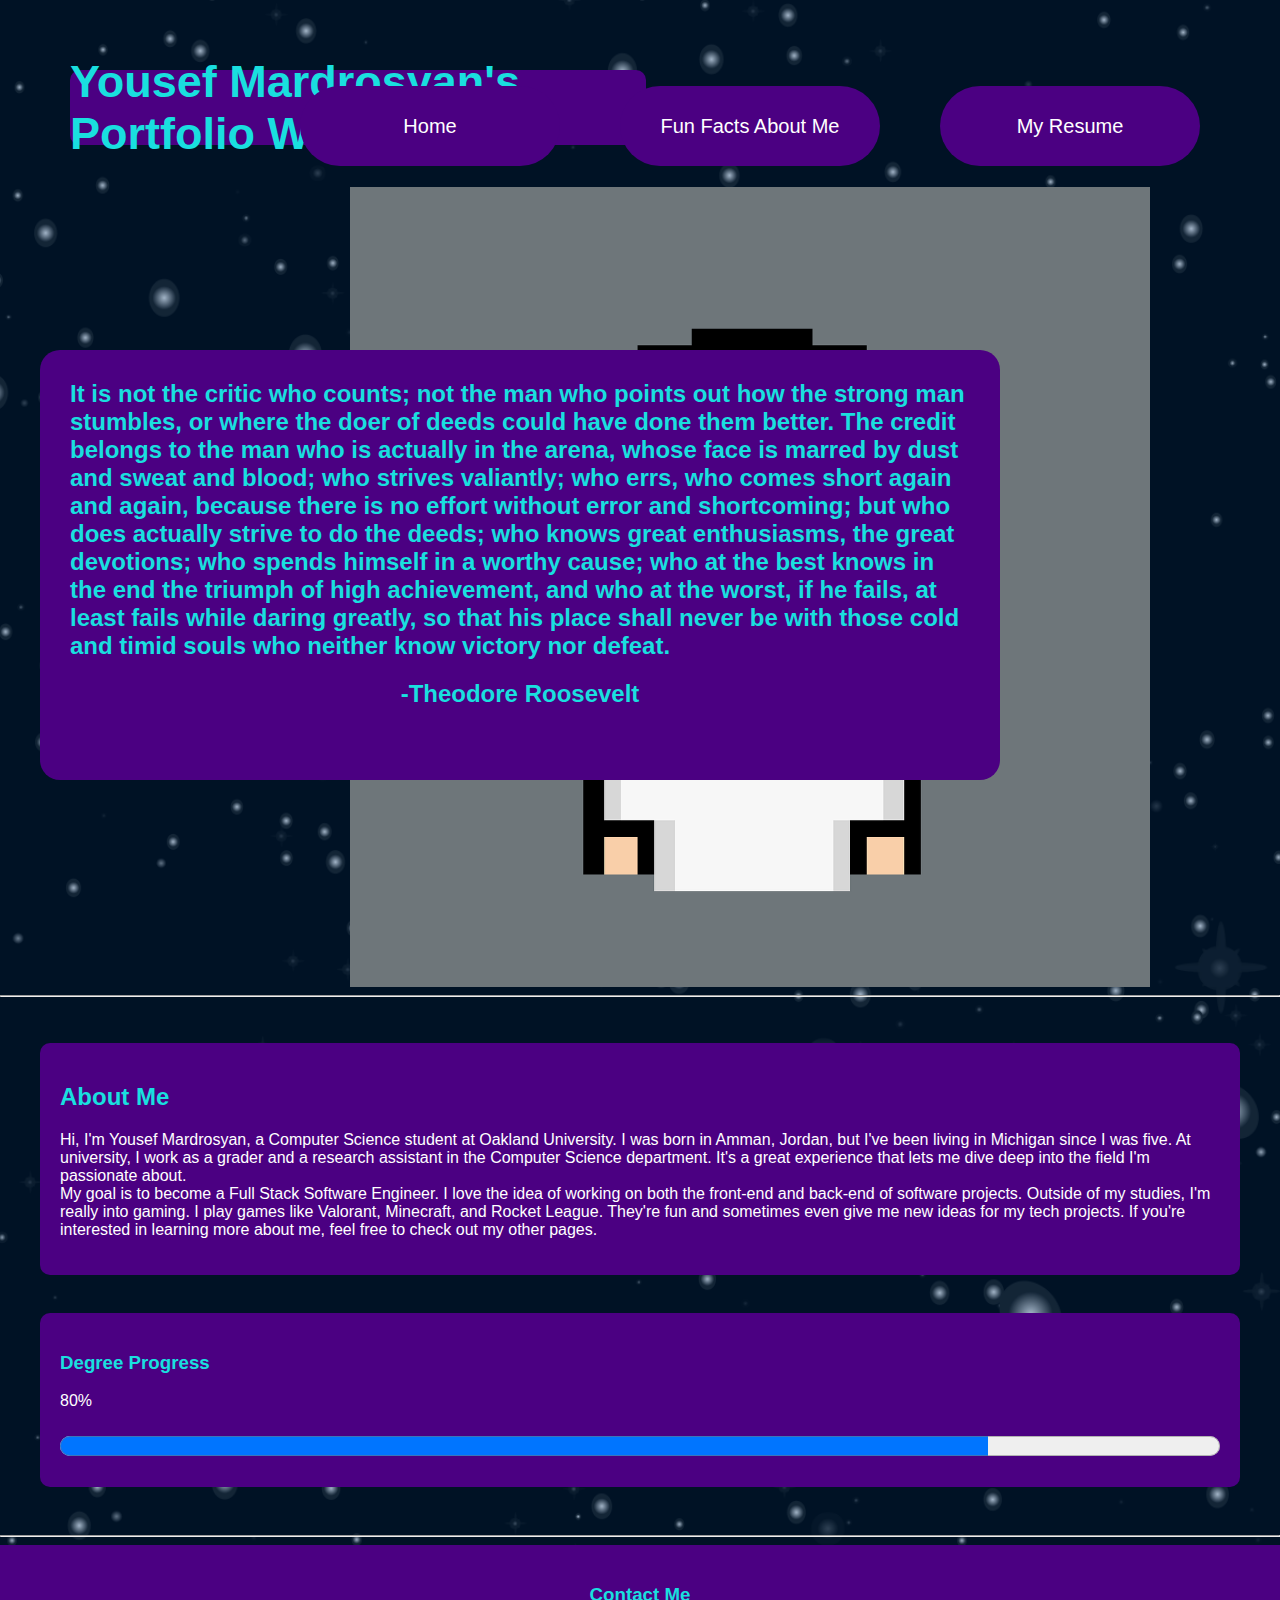
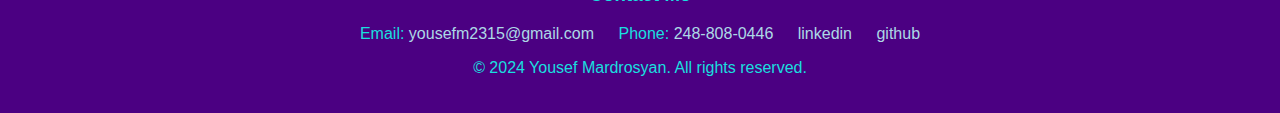
<file: index.html>
<!DOCTYPE html>
<html lang="en">
<head>
    <meta charset="UTF-8">
    <meta name="viewport" content="width=device-width, initial-scale=1.0">
    <title>Yousef Mardrosyan's Portfolio</title>
    <!-- favicon that will be for my website -->
    <link rel="icon" type="image/png" href="Assets/img/favicon.png">
    <link rel="stylesheet" href="CSS/home_style.css">
</head>
<body>

    <!-- navigation bar leading to my other pages such as resume and fun facts-->
    <header class="header_container">
        <h1 id="portfolioHeader">Yousef Mardrosyan's Portfolio Website</h1>
        <nav class="HomepageNavbar">
            <ul>
                <li id="home"><a href="index.html">Home</a></li>
                <li id="funfact"><a href="HTML/My_Fun_Facts.html">Fun Facts About Me</a></li>
                <li id="resume"><a href="HTML/My_Resume.html">My Resume</a></li>
            </ul>
        </nav>
        <!-- my avatar image coming from the assets img folder-->
        <div id="avtrimg">
            <img src="Assets/img/avatar.png" width="800" height="800" alt="Yousef's Avatar">
        </div>
    </header>
    <!-- quote for website using blockquote tag that creates indentation -->
    <blockquote class="quote">
        It is not the critic who counts; not the man who points out how the strong man stumbles, or where the doer of deeds could have done them better. 
        The credit belongs to the man who is actually in the arena, whose face is marred by dust and sweat and blood; who strives valiantly; who errs, 
        who comes short again and again, because there is no effort without error and shortcoming; but who does actually strive to do the deeds; who knows 
        great enthusiasms, the great devotions; who spends himself in a worthy cause; who at the best knows in the end the triumph of high achievement, 
        and who at the worst, if he fails, at least fails while daring greatly, so that his place shall never be with those cold and timid souls who neither 
        know victory nor defeat.
        <footer>-Theodore Roosevelt</footer>
    </blockquote>
    <hr><br/>
    <!-- this will hold the main about me portion of the homepage -->
    <main class="main">
        <!-- Intro Paragraph-->
        <section>
            <h2>About Me</h2>
            <p>
                Hi, I'm Yousef Mardrosyan, a Computer Science student at Oakland University. I was born in Amman, Jordan, but I've been living in Michigan since 
                I was five. At university, I work as a grader and a research assistant in the Computer Science department. It's a great experience that lets me 
                dive deep into the field I'm passionate about.
                <br/>
                My goal is to become a Full Stack Software Engineer. I love the idea of working on both the front-end and back-end of software projects. Outside 
                of my studies, I'm really into gaming. I play games like Valorant, Minecraft, and Rocket League. They're fun and sometimes even give me new ideas 
                for my tech projects. If you're interested in learning more about me, feel free to check out my other pages.
                <!-- come back and add links to other pages -->
            </p>
        </section>
        <br>
        <section>
            <h3>Degree Progress</h3>
            <p>80%</p>
            <progress value="80" max="100" style=" width: 100%; height: 40px;" ></progress>
        </section>
    </main>
    <hr/>
    <footer>
        <h3>Contact Me</h3>
        <ul>
            <li>Email: <a href="mailto:yousefm2315@gmail.com" target="_blank">yousefm2315@gmail.com</a></li>
            <li>Phone: <a href="tel:+12488080446" target="_blank">248-808-0446</a></li>
            <li><a href="https://www.linkedin.com/in/yousef-mardrosyan-3b38b4268/" target="_blank">linkedin</a></li>
            <li><a href="https://github.com/azvali" target="_blank">github</a></li>
        </ul>
        <p>&copy; 2024 Yousef Mardrosyan. All rights reserved.</p>
    </footer>
</body>
</html>
</file>
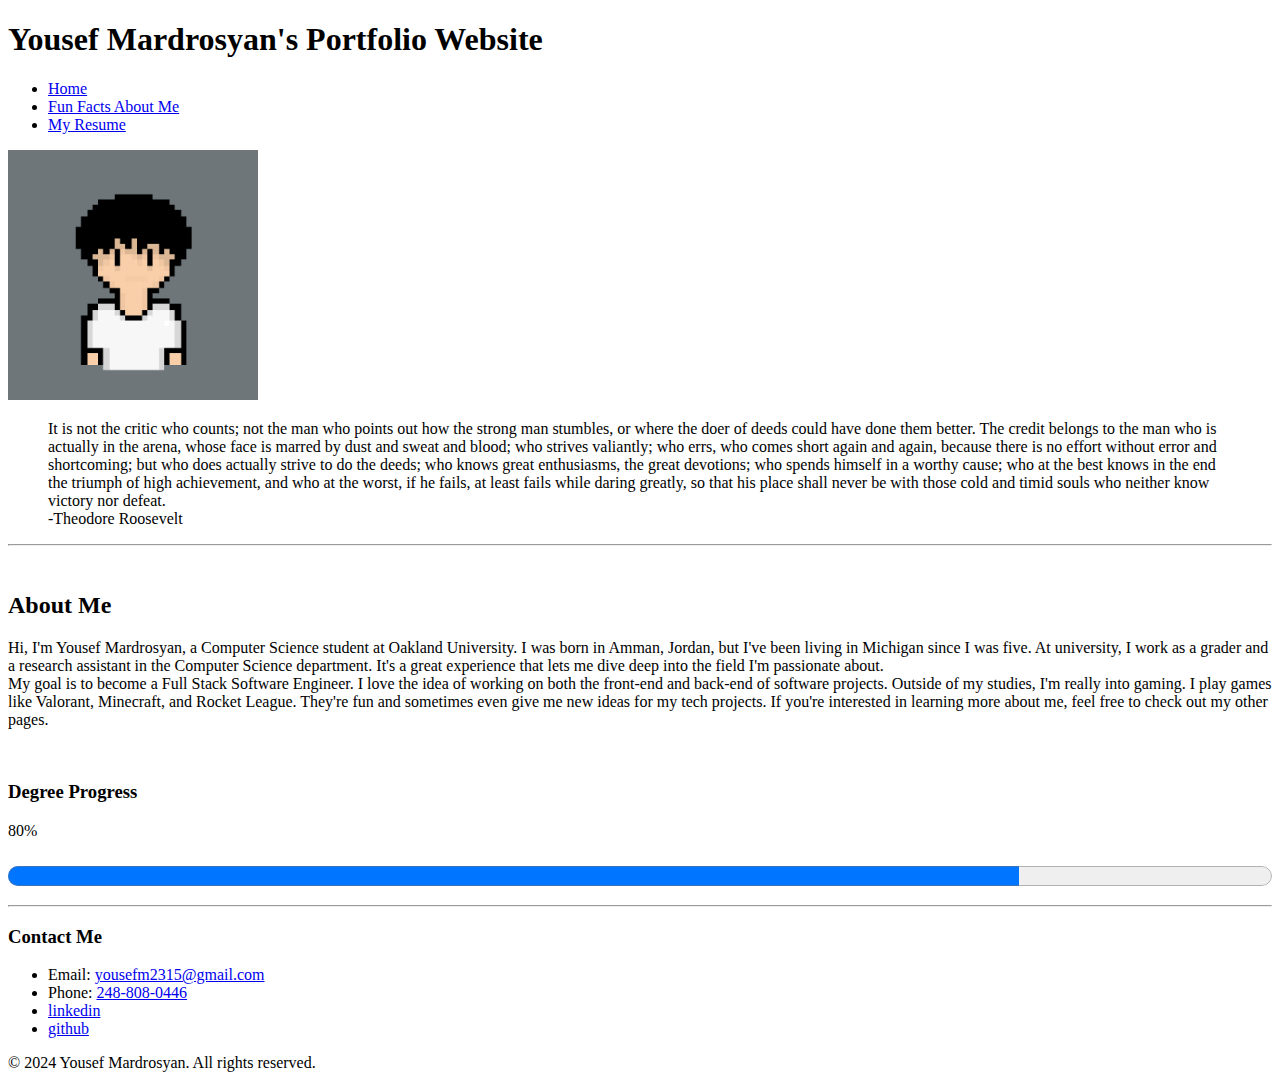
<file: YousefMardrosyan_Portfolio_Website/Index.html>
<!DOCTYPE html>
<html lang="en">
<head>
    <meta charset="UTF-8">
    <meta name="viewport" content="width=device-width, initial-scale=1.0">
    <title>Yousef Mardrosyan's Portfolio</title>
    <!-- favicon that will be for my website -->
    <link rel="icon" type="image/png" href="Assets/img/favicon.png">
</head>
<body>
    <h1>Yousef Mardrosyan's Portfolio Website</h1>
    <!-- navigation bar leading to my other pages such as resume and fun facts-->
    <header>
        <nav class="HomepageNavbar">
            <ul>
                <li><a href="Index.html">Home</a></li>
                <li><a href="html/My_Fun_Facts.html">Fun Facts About Me</a></li>
                <li><a href="html/My_Resume.html">My Resume</a></li>
            </ul>
            <!-- my avatar image coming from the assets img folder-->
            <img src="Assets/img/avatar.png" width="250" height="250" alt="Yousef's Avatar">
        </nav>
    </header>
    <!-- quote for website using blockquote tag that creates indentation -->
    <blockquote class="quote">
        It is not the critic who counts; not the man who points out how the strong man stumbles, or where the doer of deeds could have done them better. 
        The credit belongs to the man who is actually in the arena, whose face is marred by dust and sweat and blood; who strives valiantly; who errs, 
        who comes short again and again, because there is no effort without error and shortcoming; but who does actually strive to do the deeds; who knows 
        great enthusiasms, the great devotions; who spends himself in a worthy cause; who at the best knows in the end the triumph of high achievement, 
        and who at the worst, if he fails, at least fails while daring greatly, so that his place shall never be with those cold and timid souls who neither 
        know victory nor defeat.
        <footer>-Theodore Roosevelt</footer>
    </blockquote>
    <hr><br/>
    <!-- this will hold the main about me portion of the homepage -->
    <main class="main">
        <!-- Intro Paragraph-->
        <section>
            <h2>About Me</h2>
            <p>
                Hi, I'm Yousef Mardrosyan, a Computer Science student at Oakland University. I was born in Amman, Jordan, but I've been living in Michigan since 
                I was five. At university, I work as a grader and a research assistant in the Computer Science department. It's a great experience that lets me 
                dive deep into the field I'm passionate about.
                <br/>
                My goal is to become a Full Stack Software Engineer. I love the idea of working on both the front-end and back-end of software projects. Outside 
                of my studies, I'm really into gaming. I play games like Valorant, Minecraft, and Rocket League. They're fun and sometimes even give me new ideas 
                for my tech projects. If you're interested in learning more about me, feel free to check out my other pages.
                <!-- come back and add links to other pages -->
            </p>
        </section>
        <br>
        <section>
            <h3>Degree Progress</h3>
            <p>80%</p>
            <progress value="80" max="100" style=" width: 100%; height: 40px;" ></progress>
        </section>
    </main>
    <hr/>
    <footer>
        <h3>Contact Me</h3>
        <ul>
            <li>Email: <a href="mailto:yousefm2315@gmail.com" target="_blank">yousefm2315@gmail.com</a></li>
            <li>Phone: <a href="tel:+12488080446" target="_blank">248-808-0446</a></li>
            <li><a href="https://www.linkedin.com/in/yousef-mardrosyan-3b38b4268/" target="_blank">linkedin</a></li>
            <li><a href="https://github.com/azvali" target="_blank">github</a></li>
        </ul>
        <p>&copy; 2024 Yousef Mardrosyan. All rights reserved.</p>
    </footer>
</body>
</html>
</file>
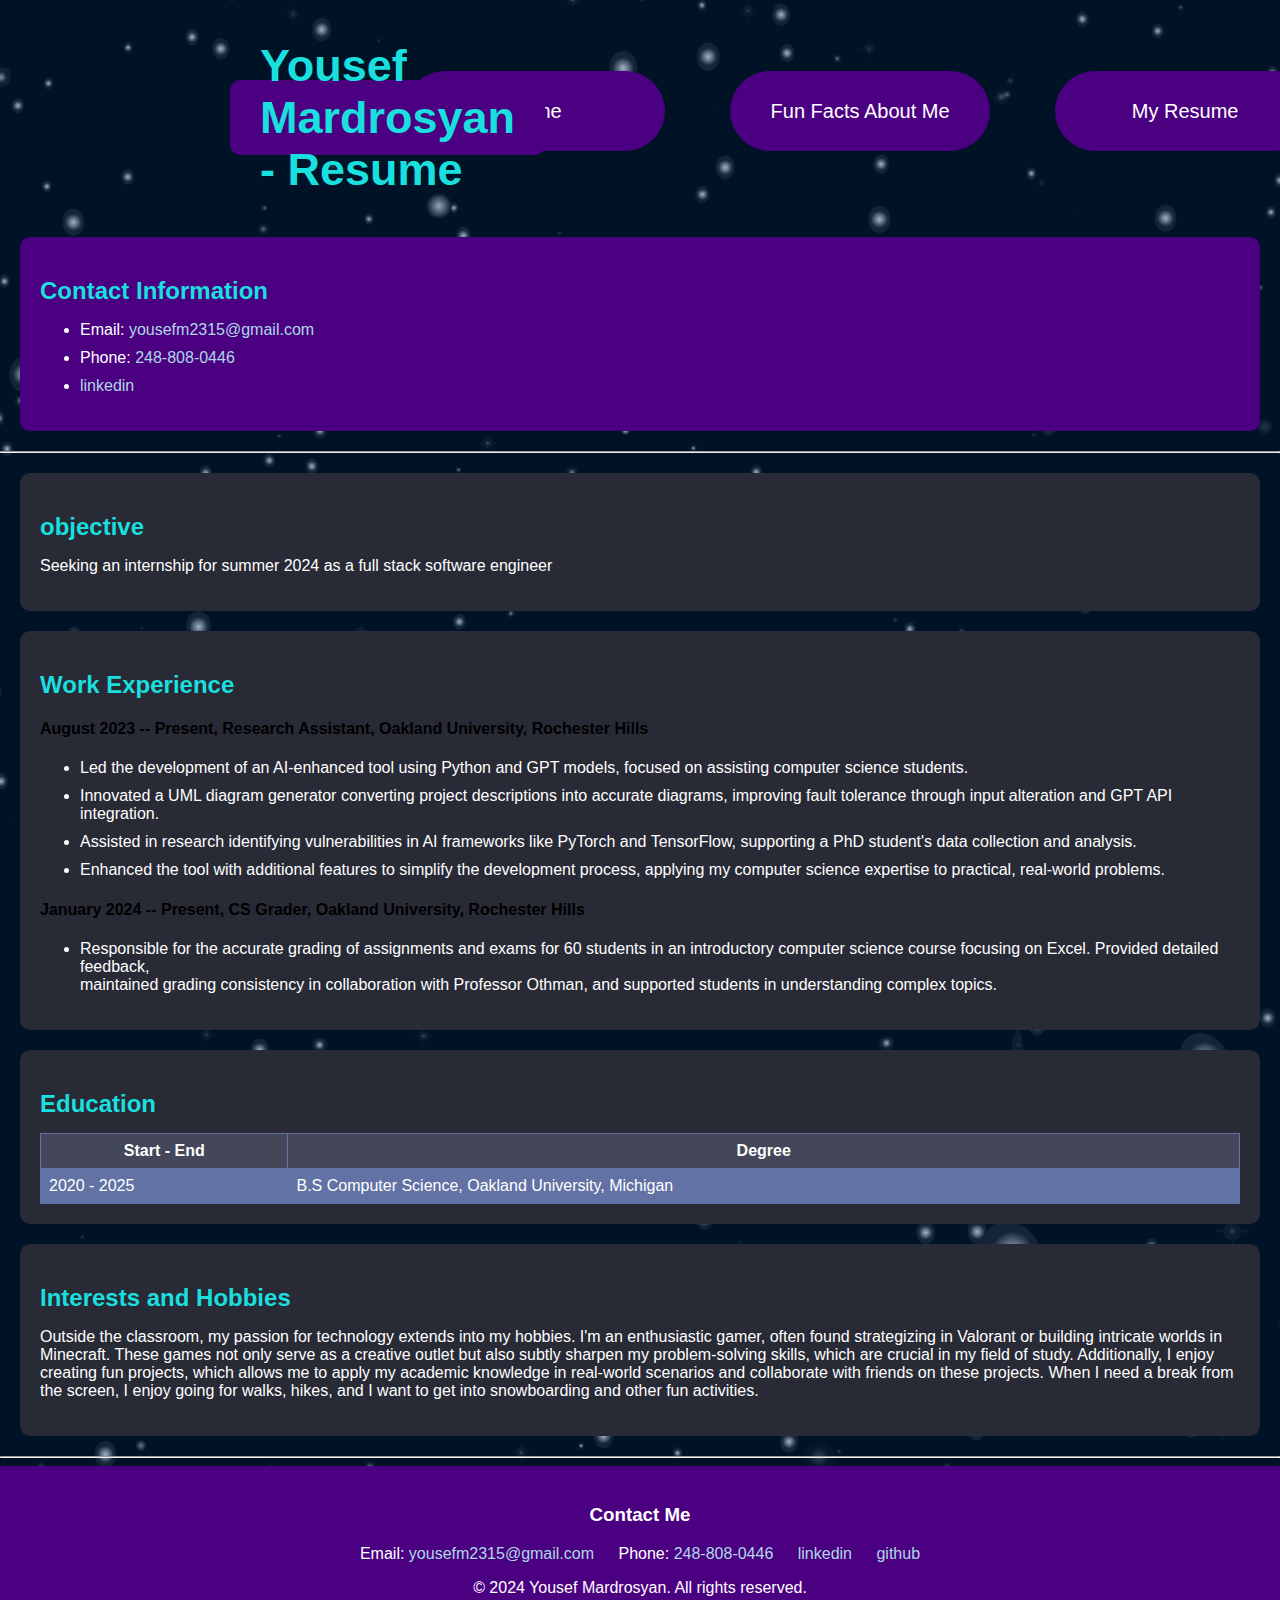
<file: HTML/My_Resume.html>
<!DOCTYPE html>
<html lang="en">
<head>
    <meta charset="UTF-8">
    <meta name="viewport" content="width=device-width, initial-scale=1.0">
    <title>Yousef Mardrosyan's Portfolio</title>
    <!-- favicon that will be for my website -->
    <link rel="icon" type="image/png" href="../Assets/img/favicon.png">
    <link rel="stylesheet" href="../CSS/resume_style.css">
</head>
<body>
    <header>
        <div class="nav_title_container">
            <h1>Yousef Mardrosyan - Resume</h1>
            <nav class="HomepageNavbar">
                <ul>
                    <li>
                        <a href="../index.html">Home</a>
                    </li>
                    <li>
                        <a href="My_Fun_Facts.html">Fun Facts About Me</a>
                    </li>
                    <li>
                        <a href="My_Resume.html">My Resume</a>
                    </li>
                </ul>
            </nav>
        </div>
        <div id="contact_container">
            <h2>Contact Information</h2>
            <ul>
                <li>
                    Email: <a href="mailto:yousefm2315@gmail.com">yousefm2315@gmail.com</a>
                </li>
                <li>
                    Phone: <a href="tel:+12488080446">248-808-0446</a>
                </li>
                <li>
                    <a href="https://www.linkedin.com/in/yousef-mardrosyan-3b38b4268/" target="_blank">linkedin</a>
                </li>
            </ul>
        </div>
    </header>
    <hr/>
    <main>
        <!-- objective section -->
        <section class="objective">
            <h2>
                objective
            </h2>
            <p>
                Seeking an internship for summer 2024 as a full stack software engineer
            </p>
        </section>
        <!-- work experience section -->
        <section class="work">
            <h2>
                Work Experience
            </h2>
            <!-- research assistant work -->
            <h4>
                August 2023 -- Present, Research Assistant, Oakland University, Rochester Hills
            </h4>
            <ul>
                <li>
                    Led the development of an AI-enhanced tool using Python and GPT models, focused on
                    assisting computer science students.
                    
                </li>
                <li>
                    Innovated a UML diagram generator converting project descriptions into accurate diagrams,
                    improving fault tolerance through input alteration and GPT API integration.
                    
                </li>
                <li>
                    Assisted in research identifying vulnerabilities in AI frameworks like PyTorch and
                    TensorFlow, supporting a PhD student's data collection and analysis.
                    
                </li>
                <li>
                    Enhanced the tool with additional features to simplify the development process, applying my
                    computer science expertise to practical, real-world problems.
                </li>
            </ul>
            <!-- grader work -->
            <h4>January 2024 -- Present, CS Grader, Oakland University, Rochester Hills</h4>
            <ul>
                <li>
                    Responsible for the accurate grading of assignments and exams for 60 students in an
                    introductory computer science course focusing on Excel. Provided detailed feedback,<br/>
                    maintained grading consistency in collaboration with Professor Othman, and supported
                    students in understanding complex topics.                   
                </li>
            </ul>
        </section>
        <!-- Education Experience -->
        <section class="education">
            <h2>
                Education
            </h2>
            <table border="1">
                <tr>
                    <th>Start - End</th>
                    <th>Degree</th>
                </tr>
                <tr>
                    <td>2020 - 2025</td>
                    <td>B.S Computer Science, Oakland University, Michigan</td>
                </tr>
            </table>
        </section>
        <section class="extracurriculars">
            <h2>Interests and Hobbies</h2>
            <p>Outside the classroom, my passion for technology extends into my hobbies. I'm an enthusiastic gamer, often found 
                strategizing in Valorant or building intricate worlds in Minecraft. These games not only serve as a creative outlet 
                but also subtly sharpen my problem-solving skills, which are crucial in my field of study. Additionally, I enjoy 
                creating fun projects, which allows me to apply my academic knowledge in real-world scenarios and 
                collaborate with friends on these projects. When I need a break from the screen, I enjoy going for walks, hikes, and 
                I want to get into snowboarding and other fun activities.
            </p>
        </section>
    </main>
    <hr/>
    <footer>
        <h3>Contact Me</h3>
        <ul>
            <li>Email: <a href="mailto:yousefm2315@gmail.com" target="_blank">yousefm2315@gmail.com</a></li>
            <li>Phone: <a href="tel:+12488080446" target="_blank">248-808-0446</a></li>
            <li><a href="https://www.linkedin.com/in/yousef-mardrosyan-3b38b4268/" target="_blank">linkedin</a></li>
            <li><a href="https://github.com/azvali" target="_blank">github</a></li>
        </ul>
        <p>&copy; 2024 Yousef Mardrosyan. All rights reserved.</p>
    </footer>
</body>
</html>
</file>
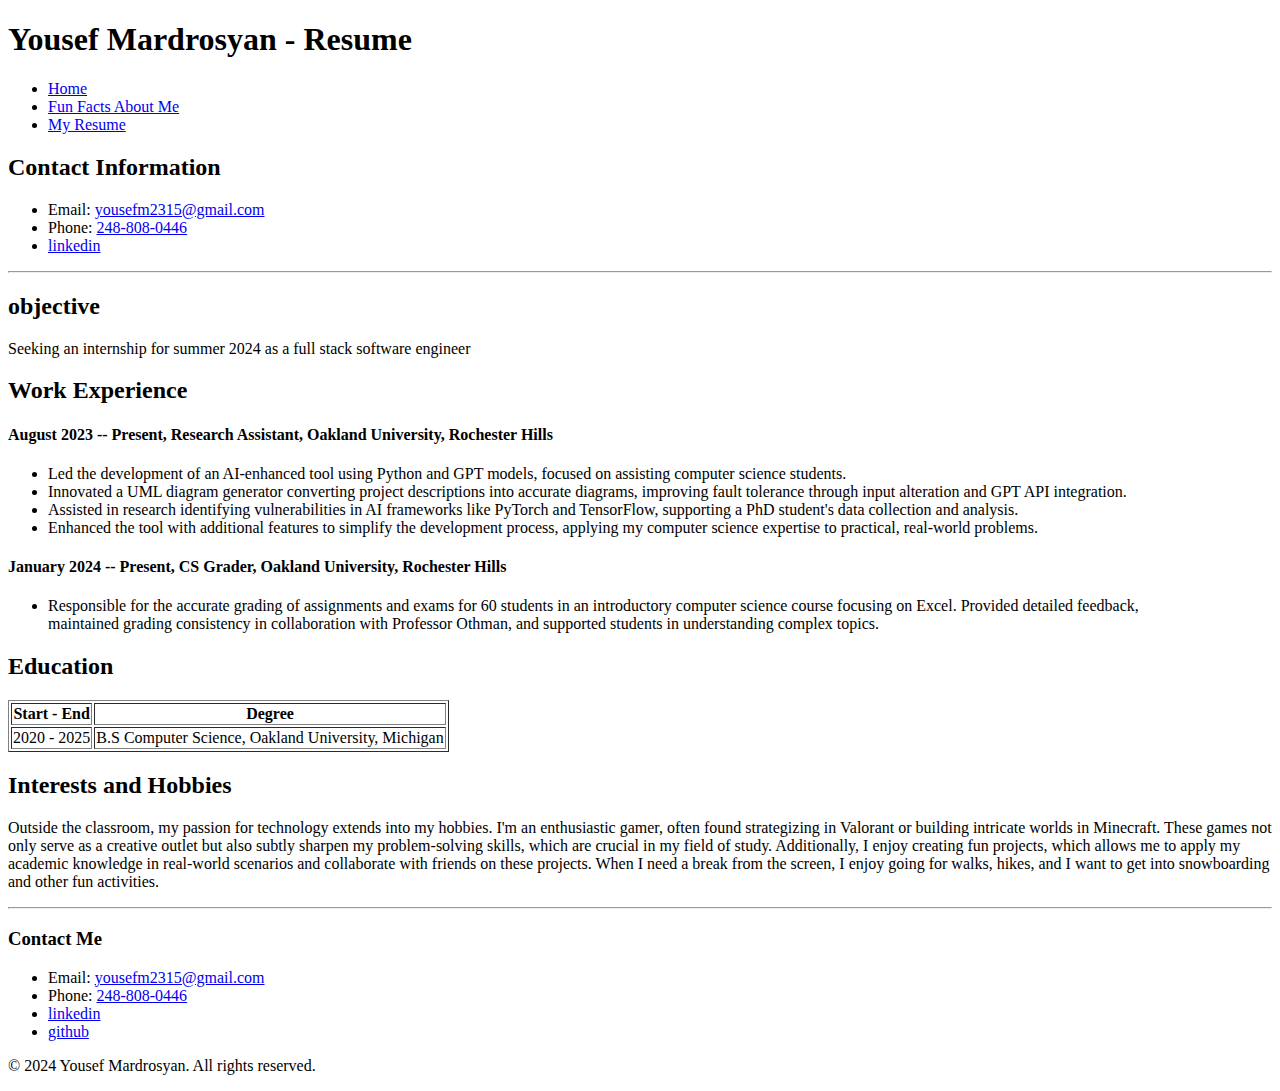
<file: YousefMardrosyan_Portfolio_Website/HTML/My_Resume.html>
<!DOCTYPE html>
<html lang="en">
<head>
    <meta charset="UTF-8">
    <meta name="viewport" content="width=device-width, initial-scale=1.0">
    <title>Yousef Mardrosyan's Portfolio</title>
    <!-- favicon that will be for my website -->
    <link rel="icon" type="image/png" href="../Assets/img/favicon.png">
</head>
<body>
    <header>
        <h1>Yousef Mardrosyan - Resume</h1>
        <nav class="HomepageNavbar">
            <ul>
                <li>
                    <a href="../../index.html">Home</a>
                </li>
                <li>
                    <a href="My_Fun_Facts.html">Fun Facts About Me</a>
                </li>
                <li>
                    <a href="My_Resume.html">My Resume</a>
                </li>
            </ul>
        </nav>
        <h2>Contact Information</h2>
        <ul>
            <li>
                Email: <a href="mailto:yousefm2315@gmail.com">yousefm2315@gmail.com</a>
            </li>
            <li>
                Phone: <a href="tel:+12488080446">248-808-0446</a>
            </li>
            <li>
                <a href="https://www.linkedin.com/in/yousef-mardrosyan-3b38b4268/">linkedin</a>
            </li>
        </ul>
    </header>
    <hr/>
    <main>
        <!-- objective section -->
        <section class="objective">
            <h2>
                objective
            </h2>
            <p>
                Seeking an internship for summer 2024 as a full stack software engineer
            </p>
        </section>
        <!-- work experience section -->
        <section class="work">
            <h2>
                Work Experience
            </h2>
            <!-- research assistant work -->
            <h4>
                August 2023 -- Present, Research Assistant, Oakland University, Rochester Hills
            </h4>
            <ul>
                <li>
                    Led the development of an AI-enhanced tool using Python and GPT models, focused on
                    assisting computer science students.
                    
                </li>
                <li>
                    Innovated a UML diagram generator converting project descriptions into accurate diagrams,
                    improving fault tolerance through input alteration and GPT API integration.
                    
                </li>
                <li>
                    Assisted in research identifying vulnerabilities in AI frameworks like PyTorch and
                    TensorFlow, supporting a PhD student's data collection and analysis.
                    
                </li>
                <li>
                    Enhanced the tool with additional features to simplify the development process, applying my
                    computer science expertise to practical, real-world problems.
                </li>
            </ul>
            <!-- grader work -->
            <h4>January 2024 -- Present, CS Grader, Oakland University, Rochester Hills</h4>
            <ul>
                <li>
                    Responsible for the accurate grading of assignments and exams for 60 students in an
                    introductory computer science course focusing on Excel. Provided detailed feedback,<br/>
                    maintained grading consistency in collaboration with Professor Othman, and supported
                    students in understanding complex topics.                   
                </li>
            </ul>
        </section>
        <!-- Education Experience -->
        <section class="education">
            <h2>
                Education
            </h2>
            <table border="1">
                <tr>
                    <th>Start - End</th>
                    <th>Degree</th>
                </tr>
                <tr>
                    <td>2020 - 2025</td>
                    <td>B.S Computer Science, Oakland University, Michigan</td>
                </tr>
            </table>
        </section>
        <section class="extracurriculars">
            <h2>Interests and Hobbies</h2>
            <p>Outside the classroom, my passion for technology extends into my hobbies. I'm an enthusiastic gamer, often found 
                strategizing in Valorant or building intricate worlds in Minecraft. These games not only serve as a creative outlet 
                but also subtly sharpen my problem-solving skills, which are crucial in my field of study. Additionally, I enjoy 
                creating fun projects, which allows me to apply my academic knowledge in real-world scenarios and 
                collaborate with friends on these projects. When I need a break from the screen, I enjoy going for walks, hikes, and 
                I want to get into snowboarding and other fun activities.
            </p>
        </section>
    </main>
    <hr/>
    <footer>
        <h3>Contact Me</h3>
        <ul>
            <li>Email: <a href="mailto:yousefm2315@gmail.com" target="_blank">yousefm2315@gmail.com</a></li>
            <li>Phone: <a href="tel:+12488080446" target="_blank">248-808-0446</a></li>
            <li><a href="https://www.linkedin.com/in/yousef-mardrosyan-3b38b4268/" target="_blank">linkedin</a></li>
            <li><a href="https://github.com/azvali" target="_blank">github</a></li>
        </ul>
        <p>&copy; 2024 Yousef Mardrosyan. All rights reserved.</p>
    </footer>
</body>
</html>
</file>
<file: CSS/home_style.css>
*{
    font-family: "consolas", sans-serif;
    
}

.header-container {
    display: flex;
    justify-content: space-between;
    align-items: center;
}

#avtrimg{
    display: flex;
    justify-content: right;
    max-width: 100%;
    height: auto;
    margin: 0;
    margin-right: 150px;
    position: relative;
    left: 20px;
    margin-top: -25px;
}


#portfolioHeader{
    color: rgb(25, 223, 223);
    margin-top: 70px;
    margin-left: 70px;
    font-size: 45px;
    background-color: indigo;
    display: flex;
    justify-content: center;
    border-radius: 10px;
    width: 45%;
    height: 75px;
    display: flex;
    align-items: center;
}


.HomepageNavbar{
    display: flex;
    justify-content: right;
    padding-right: 50px;
}
.HomepageNavbar li{
    list-style-type: none;
    float: left; 
    margin: 10px;
    margin-top: -125px;
}

.HomepageNavbar a{
    color: white;
    text-decoration: none;
    display: flex;
    align-items: center;
    justify-content: center;
    font-size: 20px;
    padding: 30px;
    margin: 20px;
    padding: 30px;
    width: 200px;
    height: 20px;
    border-radius: 100px;
    background-color: indigo;
    transition: transform 0.3s ease;
}

.HomepageNavbar a:hover{
    background-color: purple;
    cursor: pointer;
    transform: scale(1.05);
}
.HomepageNavbar a:active{
    background-color: white;
    cursor: pointer;
}

body{
    margin: 0%;
    background-image: url(../Assets/img/background.png);
    background-size: cover;
    background-repeat: no-repeat;
    background-position: center;
}

.quote{
    font-size: 24px;
    font-weight: bold;
    color: rgb(25, 223, 223);
    background-color: indigo;
    padding: 30px;
    width: 900px;
    height: 370px;
    position: absolute;
    top: 450px;
    margin-top: -100px;
    border-radius: 20px;
}

.main {
    padding: 20px; 
    color: #fff; 
    max-width: 1200px; 
    margin: auto; 
}

section {
    background-color: indigo; 
    padding: 20px; 
    margin-bottom: 20px; 
    border-radius: 10px; 
}

section h2, section h3 {
    color: rgb(25, 223, 223); 
}

section progress {
    width: 100%; 
    height: 40px; 
}

footer {
    background-color: indigo; 
    color: rgb(25, 223, 223);
    padding: 20px; 
    text-align: center; 
}

footer a {
    color: #add8e6; 
    text-decoration: none; 
}

footer ul {
    list-style-type: none; 
    padding: 0; 
}

footer li {
    display: inline; 
    margin: 0 10px; 
}
</file>
<file: CSS/resume_style.css>
*{
    font-family: "consolas", sans-serif;    
}

.nav_title_container{
    display: flex;
    justify-content: space-between;
    padding: 30px;
}
h1{
    color: rgb(25, 223, 223);
    font-size: 45px;
    position: relative;
    left: 200px;
    top: 20px;
    background-color: indigo;
    display: flex;
    justify-content: center;
    align-items: center;
    padding-left: 30px;
    padding-right: 30px;
    height: 75px;
    border-radius: 10px;
}
.HomepageNavbar ul{
    list-style: none;
    display: flex;
}

.HomepageNavbar li{
    margin-right: 25px;
    margin-top: 5px;
    
}

.HomepageNavbar a{
    color: white;
    text-decoration: none;
    display: flex;
    align-items: center;
    justify-content: center;
    font-size: 20px;
    padding: 30px;
    margin: 20px;
    padding: 30px;
    width: 200px;
    height: 20px;
    border-radius: 100px;
    background-color: indigo;
    transition: transform 0.3s ease;
}

.HomepageNavbar a:hover{
    background-color: purple;
    cursor: pointer;
    transform: scale(1.05);
}

.HomepageNavbar a:active{
    background-color: white;
    cursor: pointer;
}

body{
    margin: 0%;
    background-image: url(../Assets/img/background.png);
    background-size: cover;
    background-repeat: no-repeat;
    background-position: center;
}

#contact_container {
    background-color: indigo;
    color: white;
    padding: 20px;
    margin: 20px;
    border-radius: 10px;
}

#contact_container h2, .objective h2, .work h2, .education h2, .extracurriculars h2 {
    color: rgb(25, 223, 223);
    margin-bottom: 15px;
    
}

#contact_container ul, .objective p, .work ul, .education table, .extracurriculars p {
    color: white;
}

#contact_container a, .work a, .education a, .extracurriculars a {
    color: lightblue;
    text-decoration: none;
}

#contact_container li, .work li {
    margin-bottom: 10px;
}

.education table {
    width: 100%;
    border-collapse: collapse;
}

.education th, .education td {
    border: 1px solid #6272a4;
    padding: 8px;
}

.education th {
    background-color: #44475a;
}

.education td {
    background-color: #6272a4;
}

section {
    background-color: #282a36;
    padding: 20px;
    margin: 20px;
    border-radius: 10px;
}
footer {
    background-color: indigo; 
    color: white; 
    padding: 20px; 
    text-align: center; 
}

footer a {
    color: #add8e6; 
    text-decoration: none; 
}

footer ul {
    list-style-type: none; 
    padding: 0; 
}

footer li {
    display: inline; 
    margin: 0 10px; 
}
</file>
